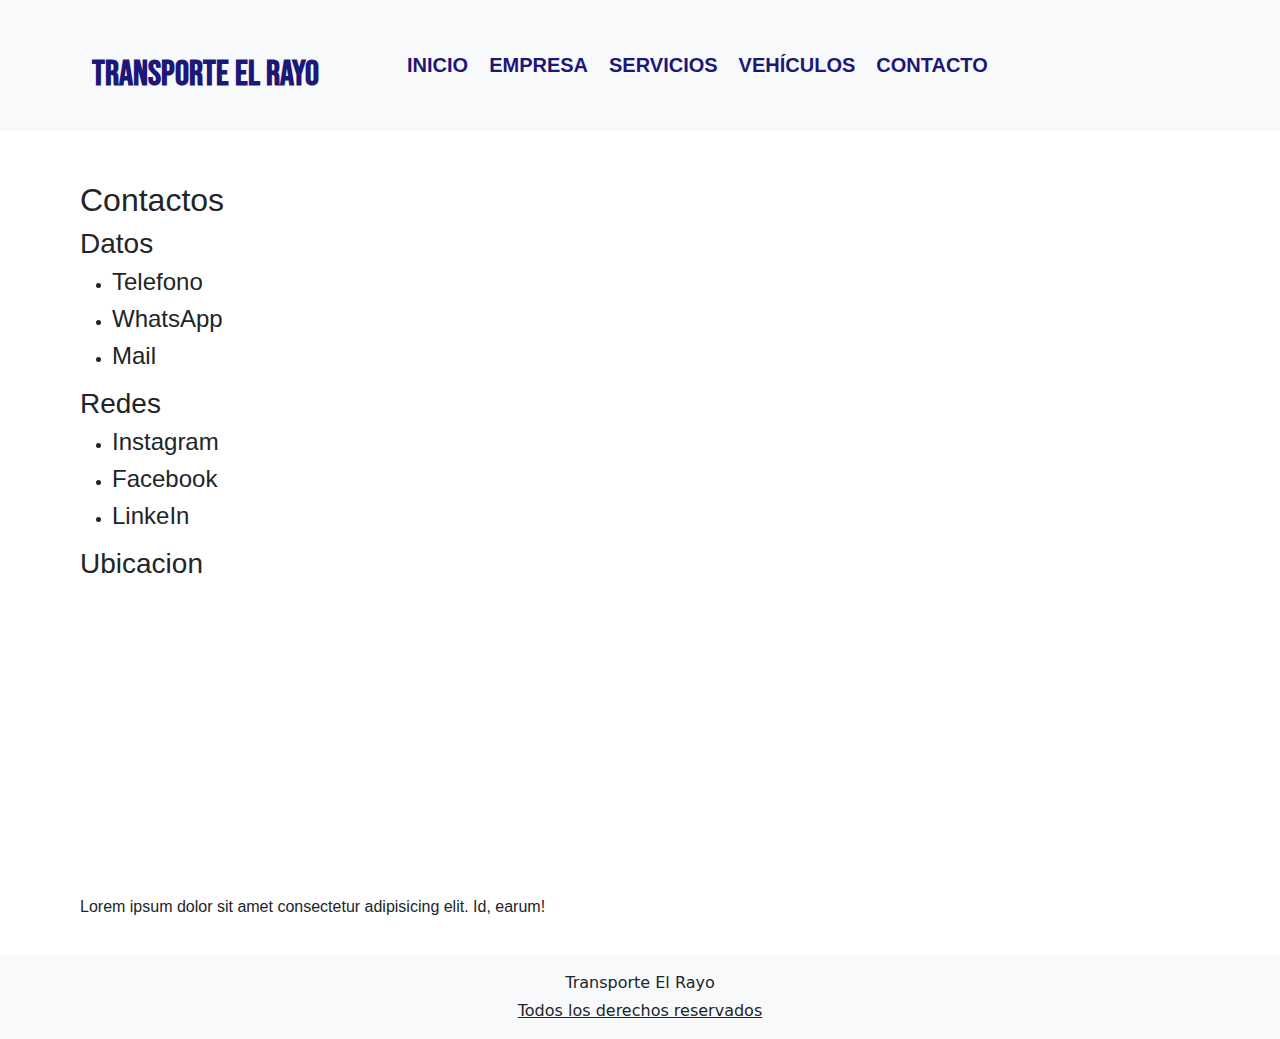
<file: pages/contacto.html>
<!DOCTYPE html>
<html lang="en">

<head>
    <meta charset="UTF-8">
    <meta name="viewport" content="width=device-width, initial-scale=1.0">
    <title>Transporte El Rayo</title>
    <!-- Bootstrap CSS -->
    <link href="https://cdn.jsdelivr.net/npm/bootstrap@5.3.0/dist/css/bootstrap.min.css" rel="stylesheet">
    <!-- Custom CSS -->
    <link rel="stylesheet" href="../css/style.css">
    <!-- Google Fonts -->
    <link rel="preconnect" href="https://fonts.googleapis.com">
    <link rel="preconnect" href="https://fonts.gstatic.com" crossorigin>
    <link href="https://fonts.googleapis.com/css2?family=Bebas+Neue&display=swap" rel="stylesheet">
</head>

<body>
    <header class="bg-light py-3">
        <div>
            <nav class="navbar navbar-expand-lg navbar-light bg-light">
                <div class="container-fluid">
                    <a class="navbar-brand" href="../index.html">Transporte El Rayo</a>
                    <button class="navbar-toggler" type="button" data-bs-toggle="collapse" data-bs-target="#navbarNav"
                        aria-controls="navbarNav" aria-expanded="false" aria-label="Toggle navigation">
                        <span class="navbar-toggler-icon"></span>
                    </button>
                    <div class="collapse navbar-collapse" id="navbarNav">
                        <ul class="navbar-nav">
                            <li class="nav-item">
                                <a class="nav-link" href="../index.html">Inicio</a>
                            </li>
                            <li class="nav-item">
                                <a class="nav-link" href="../pages/empresa.html">Empresa</a>
                            </li>
                            <li class="nav-item">
                                <a class="nav-link" href="../pages/servicios.html">Servicios</a>
                            </li>
                            <li class="nav-item">
                                <a class="nav-link" href="../pages/vehic.html">Vehículos</a>
                            </li>
                            <li class="nav-item">
                                <a class="nav-link" href="contacto.html">Contacto</a>
                            </li>
                        </ul>
                    </div>
                </div>
            </nav>
        </div>
    </header>
    <main>
        <h2>Contactos</h2>
        <section>
            <h3>Datos</H3>
            <ul>
                <li>
                    <h4>Telefono</h4>
                </li>
                <li>
                    <h4>WhatsApp</h4>
                </li>
                <li>
                    <h4>Mail</h4>
                </li>
            </ul>
            <h3>Redes</H3>
            <ul>
                <li>
                    <h4>Instagram</h4>
                </li>
                <li>
                    <h4>Facebook</h4>
                </li>
                <li>
                    <h4>LinkeIn</h4>
                </li>
            </ul>
            <h3>Ubicacion</h3>
            <iframe
                src="https://www.google.com/maps/embed?pb=!1m18!1m12!1m3!1d453281.09818881244!2d-60.816239271686655!3d-31.72195276326373!2m3!1f0!2f0!3f0!3m2!1i1024!2i768!4f13.1!3m3!1m2!1s0x95b50a095d930fb5%3A0xc8357f9e11b91ffa!2sRN19%2C%20Santa%20Fe!5e1!3m2!1ses-419!2sar!4v1722296315043!5m2!1ses-419!2sar"
                width="400" height="300" style="border:0;" allowfullscreen="" loading="lazy"
                referrerpolicy="no-referrer-when-downgrade"></iframe>
            <p>Lorem ipsum dolor sit amet consectetur adipisicing elit. Id, earum!</p>

        </section>
    </main>
    <footer class="bg-light text-center py-3">
        <p class="mb-1">Transporte El Rayo</p>
        <p class="mb-0"><a href="#" class="link-dark">Todos los derechos reservados</a></p>
    </footer>
    <script src="https://cdn.jsdelivr.net/npm/bootstrap@5.3.0/dist/js/bootstrap.bundle.min.js"></script>
</body>

</html>
</file>
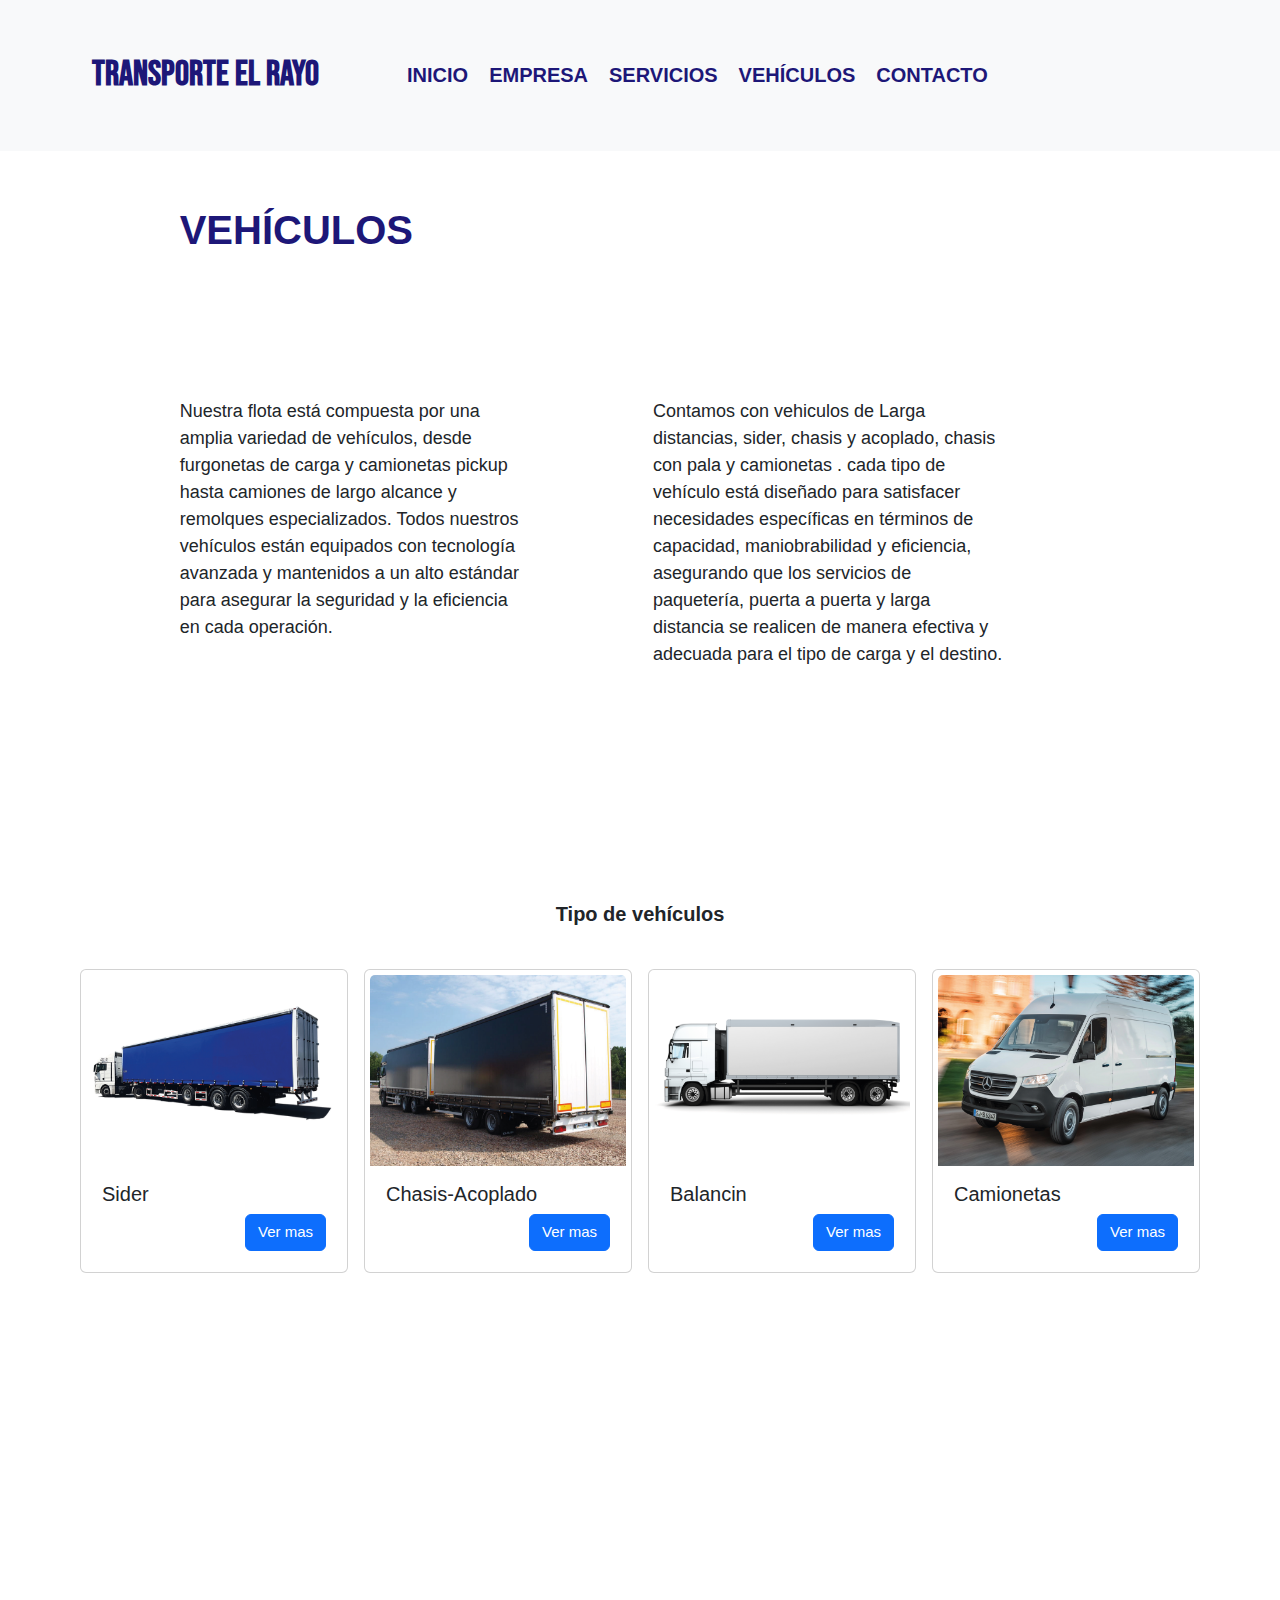
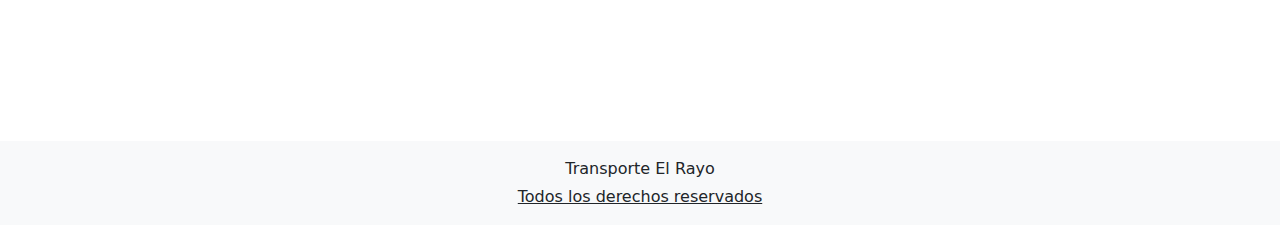
<file: pages/vehic.html>
<!DOCTYPE html>
<html lang="en">

<head>
    <meta charset="UTF-8">
    <meta name="viewport" content="width=device-width, initial-scale=1.0">
    <title>Transporte El Rayo</title>
    <!-- Bootstrap CSS -->
    <link href="https://cdn.jsdelivr.net/npm/bootstrap@5.3.0/dist/css/bootstrap.min.css" rel="stylesheet">
    <!-- Custom CSS -->
    <link rel="stylesheet" href="../css/styles.css">
    <!-- Google Fonts -->
    <link rel="preconnect" href="https://fonts.googleapis.com">
    <link rel="preconnect" href="https://fonts.gstatic.com" crossorigin>
    <link href="https://fonts.googleapis.com/css2?family=Bebas+Neue&display=swap" rel="stylesheet">
</head>

<body>
    <header class="bg-light py-3">
        <div>
            <nav class="navbar navbar-expand-lg navbar-light bg-light">
                <div class="container-fluid">
                    <a class="navbar-brand" href="../index.html">Transporte El Rayo</a>
                    <button class="navbar-toggler" type="button" data-bs-toggle="collapse" data-bs-target="#navbarNav"
                        aria-controls="navbarNav" aria-expanded="false" aria-label="Toggle navigation">
                        <span class="navbar-toggler-icon"></span>
                    </button>
                    <div class="collapse navbar-collapse" id="navbarNav">
                        <ul class="navbar-nav">
                            <li class="nav-item">
                                <a class="nav-link" href="../index.html">Inicio</a>
                            </li>
                            <li class="nav-item">
                                <a class="nav-link" href="../pages/empresa.html">Empresa</a>
                            </li>
                            <li class="nav-item">
                                <a class="nav-link" href="../pages/servicios.html">Servicios</a>
                            </li>
                            <li class="nav-item">
                                <a class="nav-link" href="../pages/vehic.html">Vehículos</a>
                            </li>
                            <li class="nav-item">
                                <a class="nav-link" href="contacto.html">Contacto</a>
                            </li>
                        </ul>
                    </div>
                </div>
            </nav>
        </div>
    </header>
    <main class="grid-container">
        <h2 class="grid-item titulo">Vehículos</h2>
        <p class="grid-item texto">Nuestra flota está compuesta por una amplia variedad de vehículos, desde furgonetas
            de carga y camionetas pickup hasta camiones de largo alcance y remolques especializados. Todos nuestros
            vehículos están equipados con tecnología avanzada y mantenidos a un alto estándar para asegurar la seguridad
            y la eficiencia en cada operación.</p>
        <p class="grid-item texto2">Contamos con vehiculos de Larga distancias,  sider, chasis y acoplado, chasis con pala y camionetas .
            cada tipo de vehículo está diseñado para satisfacer necesidades específicas en términos de
            capacidad, maniobrabilidad y eficiencia, asegurando que los servicios de paquetería, puerta a puerta y larga
            distancia se realicen de manera efectiva y adecuada para el tipo de carga y el destino.</p>
        <h3 class="grid-item TipoDeVehiculo">Tipo de vehículos</h3>
        <div class="card grid-item card1">
            <img src="../img/sider.jpg" class="card-img-top" alt="Sider">
            <div class="card-body">
                <h5 class="card-title">Sider</h5>
                <a href="#" class="btn btn-primary">Ver mas</a>
            </div>
        </div>
        <div class="card grid-item card2">
            <img src="../img/chasis_acoplado.jpg" class="card-img-top" alt="chasis y acoplado">
            <div class="card-body">
                <h5 class="card-title">Chasis-Acoplado</h5>
                <a href="#" class="btn btn-primary">Ver mas</a>
            </div>
        </div>
        <div class="card grid-item card3">
            <img src="../img/balancin1.jpg" class="card-img-top" alt="Balancin">
            <div class="card-body">
                <h5 class="card-title">Balancin</h5>
                <a href="#" class="btn btn-primary">Ver mas</a>
            </div>
        </div>
        <div class="card grid-item card4">
            <img src="../img/camioneta.jpg" class="card-img-top" alt="Camioneta">
            <div class="card-body">
                <h5 class="card-title">Camionetas</h5>
                <a href="#" class="btn btn-primary">Ver mas</a>
            </div>
        </div>
    </main>
    <footer class="bg-light text-center py-3">
        <p class="mb-1">Transporte El Rayo</p>
        <p class="mb-0"><a href="#" class="link-dark">Todos los derechos reservados</a></p>
    </footer>
    <script src="https://cdn.jsdelivr.net/npm/bootstrap@5.3.0/dist/js/bootstrap.bundle.min.js"></script>
</body>

</html>
</file>
<file: css/style.css>
.navbar-brand {
    color: rgb(29, 23, 120) !important;
    text-transform: uppercase;
    font-family: "Bebas Neue", sans-serif;
    font-weight: bold;
    font-size: 35px;
}

.container-fluid {
    font-family: Helvetica, Arial, sans-serif;
    text-transform: uppercase;
    font-weight: bold;
    font-size: 16px;
}

main {
    display: grid;
    font-family: Helvetica, Arial, sans-serif;
}

.navbar-nav .nav-link {
    text-align: right;
    margin-right: 5px;
    color: rgb(29, 23, 120);
    font-size: 20px;
}

img.responsive {
    width: auto;
    max-height: 100%;
}

footer {
    margin-bottom: 0px;
}

@media only screen and (max-width: 767px) {

    .navbar-brand {
        font-size: 30px;
        margin-top: 10px;
    }

    main {
        margin-top: 50px;
        margin-left: 50px;
        margin-right: 50px;
        margin-bottom: 10px;
        font-family: Helvetica, Arial, sans-serif;
    }

    .grid-container {
        grid-template-columns: repeat(4, 1fr);
        grid-template-rows: repeat(28, 3rem);
        row-gap: 1rem;
        column-gap: 1rem;
    }

    .grid-container .grid-item {
        padding: 5px;
    }

    .titulo {
        grid-column: 1 / 5;
        color: rgb(29, 23, 120);
        font-size: 30px;
        text-transform: uppercase;
        font-weight: bold;
        margin: 0 auto;
        text-align: center;
    }

    .subtitulo {
        grid-column: 1 / 5;
        grid-row: 2/3;
        font-size: 18px;
        text-transform: uppercase;
        font-weight: bold;
        margin-top: 15px;
        text-align: center;
    }

    .galeria {
        grid-column: 1/5;
        grid-row: 10/11;
        font-size: 20px;
        font-weight: bold;
        text-align: center;
        margin-top: 1.5rem;
    }

    .texto {
        grid-column: 1/ 6;
        grid-row: 3 / 6;
        font-size: 12px;
    }

    .texto2 {
        grid-column: 1/6;
        grid-row: 5/8;
        font-size: 12px;
    }

    img {
        max-width: 100%;
        height: auto;
    }

    .img1 {
        grid-column: 1/5;
        grid-row: 6 / 10;
        margin: 0 auto;
    }

    .carrusel {
        grid-column: 1/5;
        grid-row: 11 / 14;
        max-width: 100%;
        margin: 0 auto;
    }

    .carrusel img {
        max-width: 100%;
    }

    .navbar-toggler {
        margin-right: 10px;
    }

    .subtitulo2 {
        grid-column: 1/5;
        grid-row: 7/8;
        font-size: 20px;
        font-weight: bold;
        text-align: center;
        margin-top: 1rem;
    }
    .TipoDeVehiculo {
        grid-column: 1 /5;
        grid-row: 7/8;
        font-size: 30px;
        font-weight: bold;
        margin-top: 1rem;
        text-align: center;
    }
    .card1 {
        grid-column: 2/5;
        grid-row: 8/13;
        height: 19rem;

    }

    .card2 {
        grid-column: 2/5;
        grid-row: 13/17;
        height: 19rem;
    }

    .card3 {
        grid-column: 2/5;
        grid-row: 18/22;
        height: 19rem;
    }

    .card4 {
        grid-column: 2/5;
        grid-row: 23/27;
        height: 19rem;
    }

    .btn {
        float: right;
    }
}

@media only screen and (min-width: 768px)and (max-width: 1023px) {

    .navbar-brand {
        font-size: 40px;
        padding-right: 10px;
        margin-left: 50px;
        margin-top: 10px;
    }

    main {
        margin-top: 50px;
        margin-left: 80px;
        margin-right: 80px;
        margin-bottom: 10px;

    }

    .grid-container {
        grid-template-columns: repeat(6, 1fr);
        grid-template-rows: repeat(16, 5rem);
        row-gap: 1rem;
        column-gap: 1rem;
    }

    .grid-container .grid-item {
        padding: 5px;
    }

    .titulo {
        grid-column: 1 /span 2;
        color: rgb(29, 23, 120);
        font-size: 40px;
        text-transform: uppercase;
        font-weight: bold;
    }

    .subtitulo {
        grid-column: 1 / span 3;
        color: rgb(0, 0, 0);
        font-size: 30px;
        text-transform: uppercase;
        font-weight: bold;
    }

    .texto {
        grid-column: 1/ 4;
        grid-row: 3 / 6;
        color: rgb(0, 0, 0);
        font-size: 15px;
    }

    .texto2 {
        grid-column: 4/7;
        grid-row: 3/5;
        font-size: 15px;
    }

    img {
        max-width: 100%;
        height: auto;
    }

    .img1 {
        grid-column: 4/7;
        grid-row: 3 / 6;
    }

    .galeria {
        grid-column: 3/5;
        grid-row: 7/8;
        font-size: 20px;
        font-weight: bold;
        text-align: center;
        margin-top: 1.5rem;
    }

    .carrusel {
        grid-column: 2/6;
        grid-row: 8 / 10;
        max-width: 100%;

    }

    .carrusel img {
        max-width: 100%;

    }

    .navbar-toggler {
        margin-right: 10px;
    }

    .TipoDeVehiculo {
        grid-column: 1 /7;
        grid-row: 7/8;
        font-size: 30px;
        font-weight: bold;
        margin-top: 1.5rem;
        text-align: center;
    }

    .card1 {
        grid-column: 2/4;
        grid-row: 8/12;
        width: 15rem;

    }

    .card2 {
        grid-column: 4/6;
        grid-row: 8/12;
        width: 15rem;
    }

    .card3 {
        grid-column: 2/4;
        grid-row: 12/16;
        width: 15rem;
    }

    .card4 {
        grid-column: 4/6;
        grid-row: 12/16;
        width: 15rem;
    }

    .btn {
        float: right;
    }
}

@media only screen and (min-width:1024px) {

    .navbar-brand {
        margin-right: 80px;
        margin-left: 80px;
        margin-top: 20px;
    }

    main {
        margin-top: 50px;
        margin-left: 80px;
        margin-right: 80px;
        margin-bottom: 20px;
        font-family: Helvetica, Arial, sans-serif;
    }

    .grid-container {
        grid-template-columns: repeat(14, 1fr);
        grid-template-rows: repeat(16, 5rem);
        row-gap: 1rem;
        column-gap: 1rem;

    }

    .grid-container .grid-item {
        padding: 5px;
    }

    .titulo {
        grid-column: 2 /5;
        color: rgb(29, 23, 120);
        font-size: 40px;
        text-transform: uppercase;
        font-weight: bold;
        margin-top: 1.5rem;
    }

    .subtitulo {
        grid-column: 2/5;
        font-size: 30px;
        text-transform: uppercase;
        font-weight: bold;
    }

    .texto {
        grid-column: 2/ 7;
        grid-row: 3 / 5;
        font-size: 18px;
    }

    .texto2 {
        grid-column: 7/12;
        grid-row: 3/5;
        font-size: 18px;
    }

    img {
        width: 100%;
        height: 100%;
    }

    .img1 {
        grid-column: 7 / 10;
        grid-row: 2 / 6;
    }

    .galeria {
        grid-column: 1 /15;
        grid-row: 8/9;
        font-size: 30px;
        font-weight: bold;
        margin-top: 1.5rem;
        text-align: center;
    }

    .carrusel {
        grid-column: 4 / 12;
        grid-row: 9 / 17;
        max-width: 100%;
        margin: 0 auto;

    }

    .carrusel img {
        max-width: 100%;
        height: auto;

    }

    .TipoDeVehiculo {
        grid-column: 1 /15;
        grid-row: 8/9;
        font-size: 30px;
        font-weight: bold;
        margin-top: 1.5rem;
        text-align: center;
    }

    .card1 {
        grid-column: 2/5;
        grid-row: 9/13;

    }

    .card2 {
        grid-column: 5/8;
        grid-row: 9/13;

    }

    .card3 {
        grid-column: 8/11;
        grid-row: 9/13;

    }

    .card4 {
        grid-column: 11/14;
        grid-row: 9/13;

    }

    .btn {
        float: right;
    }
}
</file>
<file: css/styles.css>
.navbar-brand {
  color: rgb(29, 23, 120) !important;
  text-transform: uppercase;
  font-family: "Bebas Neue", sans-serif;
  font-weight: bold;
  font-size: 35px;
}

.container-fluid {
  font-family: Helvetica, Arial, sans-serif;
  text-transform: uppercase;
  font-weight: bold;
  font-size: 16px;
}

main {
  display: grid;
  font-family: Helvetica, Arial, sans-serif;
}

.navbar-nav .nav-link {
  text-align: right;
  margin-right: 5px;
  color: rgb(29, 23, 120);
  font-size: 20px;
}

img .responsive {
  width: auto;
  max-height: 100%;
}

.card-horizontal {
  display: flex;
  flex-direction: row;
  margin-bottom: 20px;
}

.card-horizontal .card-body {
  display: flex;
  flex-direction: column;
  justify-content: space-between;
}

.card-horizontal .card-img {
  width: 40%;
  object-fit: cover;
}

footer {
  margin-bottom: 0;
}

.grid-container {
  display: grid;
  row-gap: 1rem;
  column-gap: 1rem;
}
.grid-container .grid-item {
  padding: 5px;
}
.grid-container .titulo {
  color: rgb(29, 23, 120);
  text-transform: uppercase;
  font-weight: bold;
  margin: 0 auto;
  text-align: center;
}
.grid-container .subtitulo, .grid-container .subtitulo2 {
  text-transform: uppercase;
  font-weight: bold;
  margin-top: 15px;
}
.grid-container .galeria, .grid-container .TipoDeVehiculo {
  font-size: 20px;
  font-weight: bold;
  margin-top: 1.5rem;
  text-align: center;
}
.grid-container .img1, .grid-container .img2, .grid-container .img3 .carrusel {
  max-width: 100%;
  margin: 0 auto;
}

.grid-container {
  display: grid;
  row-gap: 1rem;
  column-gap: 1rem;
}
.grid-container .grid-item {
  padding: 5px;
}
.grid-container .titulo {
  color: rgb(29, 23, 120);
  text-transform: uppercase;
  font-weight: bold;
  margin: 0 auto;
  text-align: center;
}
.grid-container .subtitulo, .grid-container .subtitulo2 {
  text-transform: uppercase;
  font-weight: bold;
  margin-top: 15px;
}
.grid-container .galeria, .grid-container .TipoDeVehiculo {
  font-size: 20px;
  font-weight: bold;
  margin-top: 1.5rem;
  text-align: center;
}
.grid-container .img1, .grid-container .img2, .grid-container .img3 .carrusel {
  max-width: 100%;
  margin: 0 auto;
}

/*Mobile*/
@media only screen and (max-width: 767px) {
  .navbar-brand {
    font-size: 30px;
    margin-top: 10px;
  }
  main {
    margin: 50px 50px 10px;
  }
  .grid-container {
    grid-template-columns: repeat(4, 1fr);
    grid-template-rows: repeat(20, 5rem);
  }
  .titulo {
    grid-column: 1/5;
    font-size: 30px;
  }
  .subtitulo {
    grid-column: 1/5;
    grid-row: 2/3;
    font-size: 18px;
    text-align: center;
  }
  .texto,
  .texto3 {
    font-size: 12px;
    grid-column: 1/6;
    grid-row: 3/5;
    text-align: center;
  }
  .texto2 {
    font-size: 12px;
    grid-column: 1/5;
    grid-row: 5/7;
    text-align: center;
  }
  img {
    max-width: 100%;
    height: 100%;
  }
  .img1 {
    grid-column: 1/5;
    grid-row: 6/8;
  }
  .galeria {
    grid-column: 1/5;
    grid-row: 9/10;
    font-size: 30px;
  }
  .carrusel {
    grid-column: 1/5;
    grid-row: 10/15;
  }
  .TipoDeVehiculo {
    grid-column: 1/5;
    grid-row: 7/8;
  }
  .card1 {
    grid-column: 2/4;
    grid-row: 8/11;
    width: 16rem;
    margin: auto;
  }
  .card2 {
    grid-column: 2/4;
    grid-row: 11/14;
    width: 16rem;
    margin: auto;
  }
  .card3 {
    grid-column: 2/4;
    grid-row: 14/17;
    width: 16rem;
    margin: auto;
  }
  .card4 {
    grid-column: 2/4;
    grid-row: 17/20;
    width: 16rem;
    margin: auto;
  }
  .card-title {
    font-size: 15px;
    text-align: center;
  }
  .btn {
    font-size: 10px;
    float: right;
  }
  .subtitulo2 {
    font-size: 18px;
    grid-column: 1/6;
    grid-row: 10/11;
    text-align: center;
  }
  .texto4 {
    font-size: 12px;
    grid-column: 1/6;
    grid-row: 13/16;
    text-align: center;
  }
  .img2 {
    grid-column: 1/6;
    grid-row: 7/10;
  }
  .img3 {
    grid-column: 1/6;
    grid-row: 11/13;
    margin: 0 auto;
  }
  .card-horizontal {
    flex-direction: column;
  }
  .card-horizontal .card-img {
    width: 100%;
  }
}
/*Tablet*/
@media only screen and (min-width: 768px) and (max-width: 1023px) {
  .navbar-brand {
    font-size: 40px;
    padding-right: 10px;
    margin-left: 50px;
  }
  main {
    margin: 50px 80px 10px;
  }
  .grid-container {
    grid-template-columns: repeat(8, 1fr);
    grid-template-rows: repeat(14, 5rem);
  }
  .titulo {
    font-size: 40px;
    grid-column: 1/3;
  }
  .subtitulo {
    font-size: 30px;
    grid-column: 1/8;
    grid-row: 2/3;
  }
  .texto {
    font-size: 15px;
    grid-column: 1/5;
    grid-row: 3/7;
  }
  .texto2 {
    font-size: 15px;
    grid-column: 5/9;
    grid-row: 3/7;
  }
  img {
    max-width: 100%;
    height: 100%;
  }
  .img1 {
    grid-column: 5/8;
    grid-row: 3/6;
  }
  .carrusel {
    grid-column: 2/8;
    grid-row: 8/13;
  }
  .galeria {
    grid-column: 1/9;
    grid-row: 7/8;
    font-size: 30px;
  }
  .TipoDeVehiculo {
    grid-column: 1/9;
    grid-row: 6/7;
  }
  .card1 {
    grid-column: 2/5;
    grid-row: 7/11;
    margin: auto;
  }
  .card2 {
    grid-column: 5/8;
    grid-row: 7/11;
    margin: auto;
  }
  .card3 {
    grid-column: 2/5;
    grid-row: 11/15;
    margin: auto;
  }
  .card4 {
    grid-column: 5/8;
    grid-row: 11/15;
    margin: auto;
  }
  .btn {
    float: right;
    font-size: 15px;
  }
  .subtitulo2 {
    font-size: 30px;
    grid-column: 1/8;
    grid-row: 8/9;
  }
  .texto3 {
    font-size: 15px;
    grid-column: 1/5;
    grid-row: 3/7;
  }
  .texto4 {
    font-size: 15px;
    grid-column: 5/9;
    grid-row: 9/13;
  }
  .img2 {
    grid-column: 5/9;
    grid-row: 3/7;
  }
  .img3 {
    grid-column: 1/5;
    grid-row: 9/12;
  }
}
/*Desktop*/
@media only screen and (min-width: 1024px) {
  .navbar-brand {
    margin: 20px 80px;
  }
  main {
    margin: 50px 80px 20px;
  }
  .grid-container {
    display: grid;
    grid-template-columns: repeat(12, 1fr);
    grid-template-rows: repeat(16, 5rem);
  }
  .titulo {
    font-size: 40px;
    grid-column: 2/4;
    grid-row: 1/2;
  }
  .subtitulo {
    font-size: 30px;
    grid-column: 2/12;
    grid-row: 2/3;
  }
  .texto {
    font-size: 18px;
    grid-column: 2/6;
    grid-row: 3/6;
  }
  .texto2 {
    font-size: 18px;
    grid-column: 7/11;
    grid-row: 3/6;
  }
  img {
    max-width: 100%;
    height: 100%;
  }
  .img1 {
    grid-column: 7/11;
    grid-row: 3/6;
  }
  .galeria {
    grid-column: 1/13;
    grid-row: 7/8;
    font-size: 30px;
  }
  .carrusel {
    grid-column: 3/11;
    grid-row: 8/13;
    margin: 0 auto;
  }
  .TipoDeVehiculo {
    grid-column: 1/13;
    grid-row: 8/9;
  }
  .card-title {
    font-size: 20px;
  }
  .card1 {
    grid-column: 1/4;
    grid-row: 9/12;
    height: 19rem;
  }
  .card2 {
    grid-column: 4/7;
    grid-row: 9/12;
    height: 19rem;
  }
  .card3 {
    grid-column: 7/10;
    grid-row: 9/12;
    height: 19rem;
  }
  .card4 {
    grid-column: 10/13;
    grid-row: 9/12;
    height: 19rem;
  }
  .btn {
    float: right;
    font-size: 15px;
  }
  .subtitulo2 {
    font-size: 30px;
    grid-column: 2/12;
    grid-row: 8/9;
  }
  .texto3 {
    grid-column: 2/7;
    grid-row: 3/7;
  }
  .texto4 {
    grid-column: 6/12;
    grid-row: 9/12;
  }
  .img2 {
    grid-column: 7/13;
    grid-row: 3/7;
  }
  .img3 {
    grid-column: 2/6;
    grid-row: 9/12;
    margin: 0 auto;
  }
}

/*# sourceMappingURL=styles.css.map */
</file>
